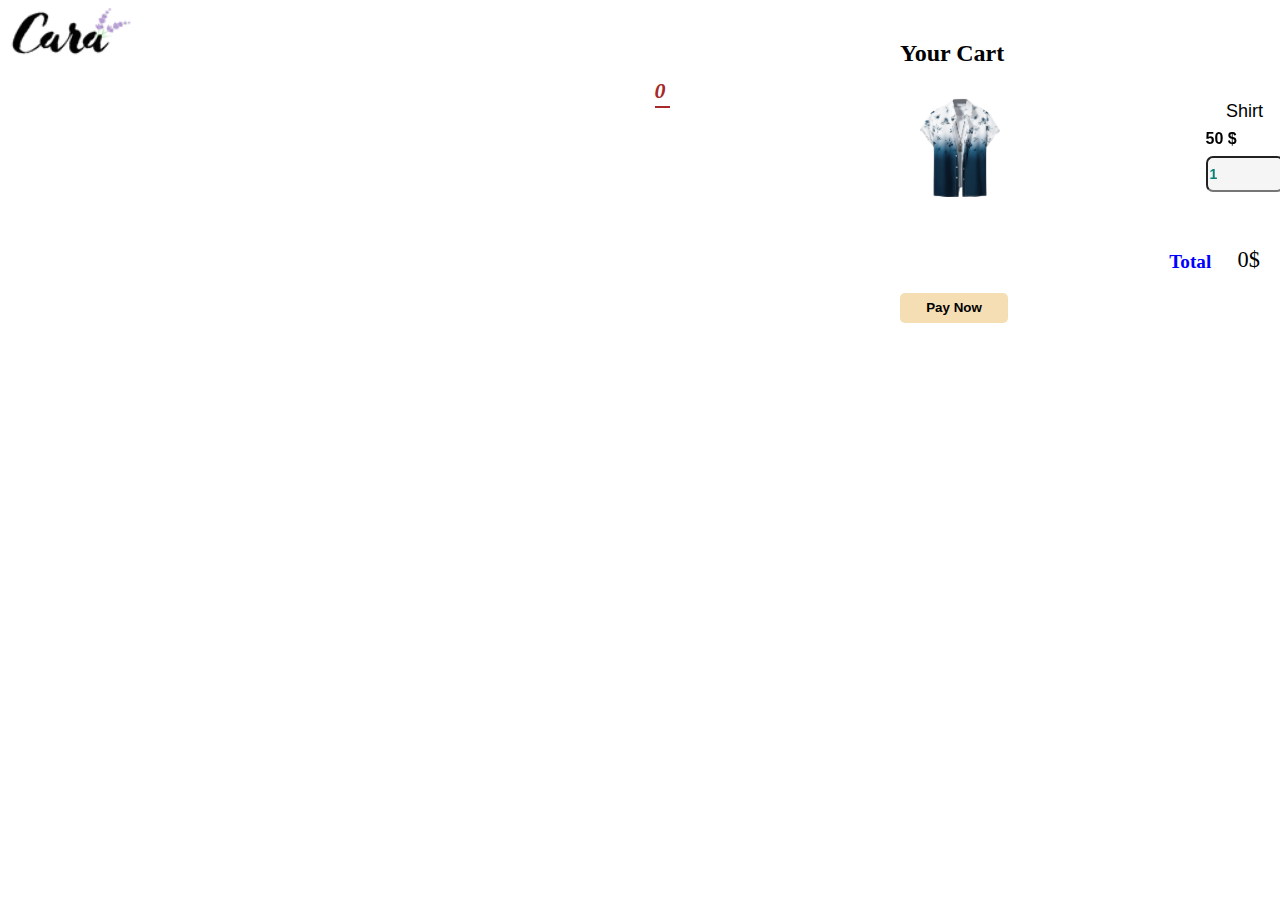
<file: cart.html>
<!DOCTYPE html>
<html lang="en">

<head>
    <meta charset="UTF-8">
    <meta name="viewport" content="width=device-width, initial-scale=1.0">
    <title>e-commerce wwbsite</title>
    <link rel="stylesheet" href="https://cdnjs.cloudflare.com/ajax/libs/font-awesome/6.4.2/css/all.min.css"
        integrity="sha512-z3gLpd7yknf1YoNbCzqRKc4qyor8gaKU1qmn+CShxbuBusANI9QpRohGBreCFkKxLhei6S9CQXFEbbKuqLg0DA=="
        crossorigin="anonymous" referrerpolicy="no-referrer" />
    <link rel="stylesheet" href="shop1.css">
</head>

<body>
    <section id="header1">
        <a href="#"><img src="logo.png" class="logo"> </a>
        <div>
            <ul id="navbar">

                <li><a class="active"href="cart.html"><i class="fa-solid fa-cart-shopping" id="cart-icon" data-quantity="0">0</i></a></li>
            </ul>
        </div>
    </section>

    <section id="page-header1" class="about-header">
        <div class="text">
        </div>
    </section>

    <header>
    <div class="nav-container">
        
        <div class="cart">
            <h2 class="cart-title">Your Cart</h2>
            <div class="cart-content">
                <div class="cart-box">
                    <img src="shirt2.jpg" alt="" class="cart-img" width="90px" height="90px">
                    <i class="fa fa-trash" aria-hidden="true"></i>
                    <div class="detail-box">
                        <div class="cart-product-title">Shirt</div>
                        <div class="cart-price">50 $</div>
                        <input type="number" name="" id="" value="1" class="cart-quantity">
                    </div>
            </div>

            <div class="total">
                <div class="total-title">Total</div>
                <div class="total-price"> 0$</div>
            </div>
            <button type="button" class="btn-buy">Pay Now</button>
            <i class="fa-solid fa-x" id="close-cart"></i>
        </div>
        </div>
    </div>
</header>



    <script src="script.js"></script>
</body>
</html>
</file>
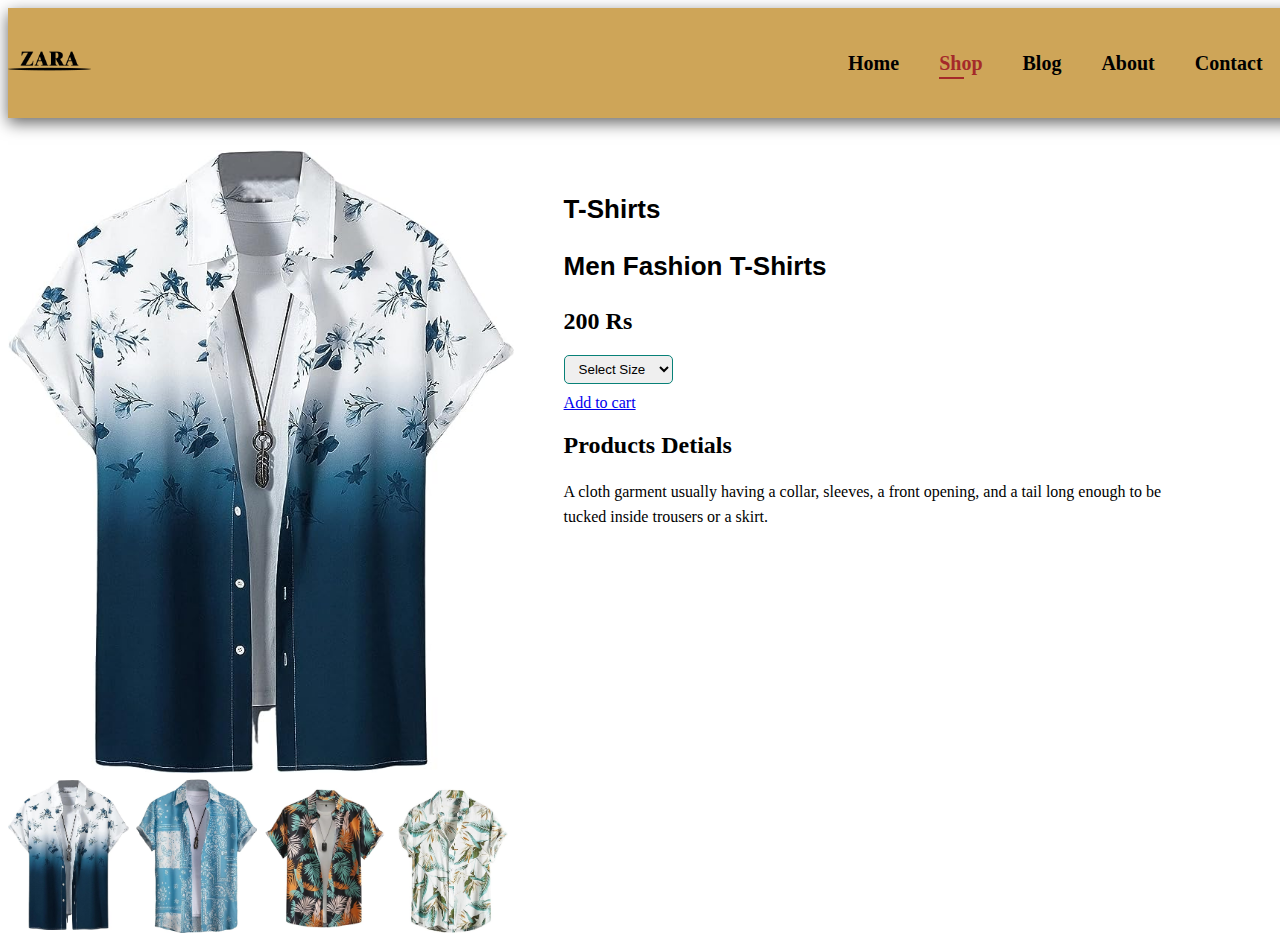
<file: single product.html>
<!DOCTYPE html>
<html lang="en">

<head>
    <meta charset="UTF-8">
    <meta name="viewport" content="width=device-width, initial-scale=1.0">
    <title>e-commerce wwbsite</title>
    <link rel="stylesheet" href="https://cdnjs.cloudflare.com/ajax/libs/font-awesome/6.4.2/css/all.min.css"
        integrity="sha512-z3gLpd7yknf1YoNbCzqRKc4qyor8gaKU1qmn+CShxbuBusANI9QpRohGBreCFkKxLhei6S9CQXFEbbKuqLg0DA=="
        crossorigin="anonymous" referrerpolicy="no-referrer" />
    <link rel="stylesheet" href="shop1.css">
</head>

<body>
    <section id="header">
        <a href="#"><img src="logo2.png" class="logo"> </a>
        <div>
            <ul id="navbar">
                <li><a href="e-commerce.html">Home</a></li>
                <li><a class="active" href="shop.1.html">Shop</a></li>
                <li><a href="blog.html">Blog</a></li>
                <li><a href="about.html">About</a></li>
                <li><a href="contact.html">Contact</a></li>
                <li><a href="cart.html"><i class="fa-solid fa-cart-shopping"></i></a></li>
            </ul>
        </div>
    </section>
 
    <section id="prodetails" class="section-p1">
        <div class="single-pro-image">
            <img src="shirt2.jpg" width="100%" id="MainImg" alt="">

        
        <div class="small-img-group">
            <div class="small-img-col">
                <img src="shirt2.jpg" width="100%" class="small-img" alt="">
            </div>

            <div class="small-img-col">
                <img src="shirt3.jpg" width="100%" class="small-img" alt="">
            </div>

            <div class="small-img-col">
                <img src="shirt4.jpg" width="100%" class="small-img" alt="">
            </div>

            <div class="small-img-col">
                <img src="shirt5.jpg" width="100%" class="small-img" alt="">
            </div>

            
            
        </div></div>
        <div class="single-pro-details">
            <h3>T-Shirts</h3>
            <h3>Men Fashion T-Shirts</h3>
            <h2>200 Rs</h2>
            <select>
                <option>Select Size</option>
                <option>XXL</option>
                <option>XL</option>
                <option>L</option>
                <option>M</option>
            </select>
            <a href="cart.html">Add to cart</a>
            <h2>Products Detials</h2>
            <span>A cloth garment usually having a collar, sleeves, a front opening, and a tail long enough to be tucked inside trousers
            or a skirt.</span>
        </div> 

    </section>




    <script>
        var MainImg = document.getElementById("MainImg");
        var smallimg = document.getElementsByClassName("small-img");

        smallimg[0].onclick = function() {
            MainImg.src = smallimg[0].src;
        }
        smallimg[1].onclick = function () {
                MainImg.src = smallimg[1].src;
        }
        smallimg[2].onclick = function () {
                MainImg.src = smallimg[2].src;
        }
        smallimg[3].onclick = function () {
                MainImg.src = smallimg[3].src;
        }

        

    </script>




    <script src="script.js"></script>
</body>

</html>
</file>
<file: shop1.css>
#header {
    display: flex;
    align-items: center;
    justify-content: space-between;
    padding: 16px 60;
    height: 110px;
    width: 104%;
    background: whitesmoke;
    box-shadow: 0 5px 15px rgba(0, 0, 0, 0.6);
    background-color: rgb(206, 165, 88);
    z-index: 999;
    position: sticky;
}

.logo {
    height: 50px;
}

#navbar {
    display: flex;
    align-items: center;
    justify-content: center;
}

#navbar li {
    list-style: none;
    padding: 0 20px;
    position: relative;
}

#navbar li a {
    text-decoration: none;
    font-size: 20px;
    font-weight: 550;
    color: black;
}

#navbar li a:hover,
#navbar li a.active {
    color: brown;
}

#navbar li a.active::after,
#navbar li a:hover::after {
    content: "";
    width: 30%;
    height: 2px;
    background: brown;
    position: absolute;
    bottom: -4px;
    left: 20px;
}
/* single product.html file CSS */

#prodetails{
    display: flex;
    margin-top: 20px;
}
#prodetails .single-pro-image{
    width: 40%;
    height: 20px;
    margin-right: 50px;
}

.small-img-group {
    display: flex;
    justify-content: space-between;
}

.small-img-col {
    flex-basis: 24%;
    cursor: pointer;
}

#prodetails .single-pro-details{
    width: 50%;
    padding-top: 30px;
}

#prodetails .single-pro-details h3{
    font-size: 26px;
    font-family: 'Gill Sans', 'Gill Sans MT', Calibri, 'Trebuchet MS', sans-serif;
}

#prodetails .single-pro-details select{
    display: block;
    padding: 5px 10px;
    margin-bottom: 10px;
    border-color: #088178;
    border-radius: 5px;
}

#prodetails .single-pro-details input{
    width: 30px;
    height: 30px;
    border-radius: 5px;
    padding-left: 10px;
    font-size: 18px;
    margin-right: 10px;
}

#prodetails .single-pro-details button{
    background-color: #088178;
    color: white;
    width: 90px;
    height: 40px;
    border-radius: 5px;
    cursor: pointer;   
}

#prodetails .single-pro-details h2{
    color: black;
}
#prodetails .single-pro-details span{
    line-height: 25px;
}

/* Blog.HTML File */

#page-header.blog-header {
    background-image: url("b19.jpg");
    height: 300px;
}
#page-header.blog-header .text h2 {
    color: aliceblue;
    text-align: center;
    align-items: center;
    font-size: 29px;
}
#page-header.blog-header .text p{
    color: aliceblue;
        text-align: center;
        align-items: center;
        font-size: 29px;
}
#blog{
    padding: 20px 150px 0 150px;
}
#blog .blog-box{
    display: flex;
    align-items: center;
    width: 100%;
     height: 100%;
    position: relative;
}

#blog .blog-img{
    width: 170%;
    height: 100%;
    margin-right: 40px;
}

#blog img{
    width: 100%;
    height: 250px;
    object-fit: cover;
}

#blog .blog-details {
    width: 50%;
}

#blog .blog-details a{
    text-decoration: none;
    font-size: 18px;
    color: #000;
    font-weight: 600;
    font-family: 'Lucida Sans', 'Lucida Sans Regular', 'Lucida Grande', 'Lucida Sans Unicode', Geneva, Verdana, sans-serif;
}

#blog .blog-details a::after{
    content: "";
    width: 50px;
    height: 1px;
    background-color: #000;
    position: absolute;
    top: 4px;
    right: -60px;
}

#blog .blog-details a:hover{
    color: #088178;
}

#blog .blog-box h1{
    position: absolute;
    top: -40px;
    left: 0;
    font-size: 70px;
    font-weight: 700;
    color: #c9cbce;
}
#pagination {
    text-align: center;
}

#pagination a {
    text-decoration: none;
    background-color: #088178;
    padding: 6px 13px;
    border-radius: 3px;
    color: #fff;
    font-weight: 600;
}

/* About.HTML File*/

#page-header.about-header {
    background-image: url("about/banner.png");
    height: 300px;

}

#page-header.about-header h2{
    color: aliceblue;
    font-size: 29px;
    text-align: center;
    align-items: center;
}
#page-header.about-header p{
    color: aliceblue;
        font-size: 29px;
        text-align: center;
        align-items: center;

}

#about-head{
    display: flex;
    align-items: center;
}

#about-head img{
    width: 50%;
    height: auto;
    padding: 20px;
}

#about-head div{
    padding-left: 40px;
}

#about-head div h1{
    color: brown;
    font-family:'Segoe UI', Tahoma, Geneva, Verdana, sans-serif ;
}

#about-head div p {
    color: rgb(43, 41, 4);
    font-family: 'Segoe UI', Tahoma, Geneva, Verdana, sans-serif;
}

#about-head div marquee {
    color: black;
    font-family: 'Segoe UI', Tahoma, Geneva, Verdana, sans-serif;
    font-weight: 500;
}

#about-app{
    text-align: center;
    font-size: 30px;
    font-family: 'Gill Sans', 'Gill Sans MT', Calibri, 'Trebuchet MS', sans-serif;
}

#about-app .video{
    width: 70%;
    height: 100%;
    margin-top: 30px auto 0 auto;
}

#about-app .video video {
    width: 90%;
    height: 70%;
    padding-right: 40px;
    border-radius: 20px;
    margin-top: 30px auto 0 auto;
    align-items: center;
}

#about h1{
    background-color: #088178;
    color: aliceblue;
    text-align: center;
    align-items: center;


}
#about .abt img{
    width: 396px;
    height: 340px;
    display: inline-block;
    vertical-align: top;
    margin-left: 10px;
}

#feature {
    display: flex;
    align-items: center;
    justify-content: space-between;
    flex-wrap: wrap;
}

#feature .fe-box {
    width: 180px;
    height: 230px;
    text-align: center;
    padding: 15px 15px;
    box-shadow: 20px 20px 34px rgb(0, 0, 0, 0.03);
    border: 1px solid #cce7d0;
    border-radius: 4px;
    margin: 2px 0;
}

#feature .fe-box:hover {
    box-shadow: 10px 10px 54px rgb(183, 166, 192);
}

#feature .fe-box img {
    width: 100%;
    margin-bottom: 10px;
}

#feature .fe-box h3 {
    display: inline-block;
    padding: 9px 8px 6px 8px;
    line-height: 1;
    border-radius: 4px;
    color: #088178;
    background-color: #e5f679;
}

#fea h1{
   align-items: center;
   text-align: center;
   background-color: #088178;
   color: white;
   font-size: 25px;
   font-family: 'Segoe UI', Tahoma, Geneva, Verdana, sans-serif;
}

/* contact.HTML File*/

#contact-details{
    display: flex;
    align-items: center;
    justify-content: space-between;
}

#contact-details .details{
    width: 40%;
}

#contact-details .details span,
#form-details form span {
    font-size: 26px;
    color: brown;
}

#contact-details .details h2,
#form-details form h2{
    font-size: 30px;
    line-height: 25px;
    padding: 20px 0;
    font-family: 'Segoe UI', Tahoma, Geneva, Verdana, sans-serif;
}

#contact-details .details h3 {
    font-size: 19px;
}

#contact-details .details li{
    list-style: none;
    display: flex;
    padding: 10px 0;
}

#contact-details .details li i{
    font-size: 17px;
    padding-right: 22px;
}

#contact-details .details li p{
    margin: 0;
    font-size: 16px;
}

#contact-details .map{
    width: 55%;
    height: 400px;
}

#contact-details .map iframe {
    width: 100%;
    height: 100%;
    border-radius: 6px;
}

#form-details{
    display: flex;
    justify-content: space-between;
    margin: 10px;
    padding: 40px; 
    border: 1px solid #e1e1e1;

}

#form-details form{
   width: 65%;
   display: flex;
   flex-direction: column;
   align-items:flex-start;
}

#form-details form input,
#form-details form textarea{
    width: 100%;
    padding: 12px 15px;
    background:#f8f8f8;
    color: #3c3b3a;
    outline:none;
    margin-bottom: 20px;
    border: 1px solid transparent;
    border-bottom: 1px solid #dcdad8;
    transition: all 0.3s ease-in-out;
}

#form-details form button{
    background-color: #088178;
    color: white;
    white-space: nowrap;
        border: 1px solid transparent;
        border-radius: 5px;
        height: 40px;
        width: 80px;
        padding-top: 10px;
        justify-content: space-between;
        cursor: pointer;
}

#form-details .people  div{
    padding-bottom: 25px;
    display: flex;
    align-items: flex-start;
}

#form-details .people div img {
   width: 80px;
   height: 70px;
   object-fit: cover;
   margin-right: 15px;

}

#form-details .people div p{
    margin: 0;
    font-size: 18px;
    line-height: 25px;
    letter-spacing: -0.02em;


}

#form-details .people div p span{
    display: block;
    font-size: 20px;
    font-weight: 600;
    color: #000;
}

#newsleter {
    display: flex;
    justify-content: space-between;
    flex-wrap: wrap;
    align-items: center;
    background-image: url("bg4.jpg");
    width: 1250px;
    height: 40vh;
    background-color: #000;
}

#newsleter h1 {
    font-size: 29px;
    font-weight: 700;
    color: whitesmoke;
    padding-left: 30px;
}

#newsleter h3 {
    font-size: 20px;
    font-weight: 600;
    color: white;
    padding-left: 30px;
}

#newsleter h3 span {
    color: burlywood;
}

#newsleter input {
    height: 3.101rem;
    padding: 0 1.2em;
    font-size: 18px;
    width: 80%;
    border: 1px solid transparent;
    border-radius: 4px;
    outline: none;
    justify-content: space-between;


}

#newsleter button {
    background-color: #088178;
    color: white;
    white-space: nowrap;
    border: 1px solid transparent;
    border-radius: 4px;
    height: 40px;
    width: 80px;
    padding-top: 10px;
    justify-content: space-between;
}

footer {
    display: flex;
    flex-wrap: wrap;
    justify-content: space-between;
    padding-top: 40px;

}

footer .col {
    display: flex;
    flex-direction: column;
    align-items: flex-start;
    margin-bottom: 20px;
}

footer h3 {
    font-size: 20px;
    padding-bottom: 20px;
}

footer p {
    font-size: 18px;
    margin: 0 0 8px 0;
}

footer a {
    font-size: 15px;
    text-decoration: none;
    color: #000;
    margin-bottom: 10px;

}

footer .follow {
    color: brown;
    justify-content: space-between;
    padding-right: 4px;
    cursor: pointer;
}

footer col .install p .pay {
    display: flex;
}

/* cart.HTML File*/

#cart-icon{
    color: brown;
    position: relative;
    font-size: 22px;
}

.cart{
    position: fixed;
    top: 0;
    right: 0%;
    width: 360px;
    min-height: 100vh;
    padding: 20px;
    background-color: white;
    box-shadow: -2px 0 4px hsl(0, 4%, 15% / 10%);
    transition: 0.3s cubic-bezier(0.075, 0.82, 0.165, 1);
}

.cart .active{
    right: 0;
    transition: 0.3s cubic-bezier(0.075, 0.82, 0.165, 1);
}
.cart-title h2{
    text-align: center;
    font-size: 1.5rem;
    font-weight: 600;
    margin-top: 2rem;
    padding-right: 20px;
}

.total{
    display: flex;
    justify-content: flex-end;
    margin-top: 1.5rem;
    border-top: 1px soild #088178;
}

.total-title{
    font-size: 1.2rem;
    font-weight: 600;
    margin-top: 2;
    padding: 20px;
    color: blue;
}

.total-price{
    font-size: 1.4rem;
    margin: 1rem 0 0 0.4rem;
    gap: 1;
}

.btn-buy{
    cursor: pointer;
    background: wheat;
    color: black;
    outline: none;
    border: 2px;
    border-radius: 20px;
    width: 30%;
    height: 30px;
    border-radius: 5px;
    transition: all .3s ease;
    font-weight: bold;
    
}

.btn-buy:hover{ 
    color: #088178;
}

#close-cart {
    position: absolute;
    top: 1rem;
    right: 2rem;
    font-size: 1.5rem;
    color: black;
    cursor: pointer;
}

.cart-box{
    display: grid;
    grid-template-columns: 30% 46% 13%;
    align-items: center;
    gap: 1rem;
    margin-top: 1rem;
}

.cart-img{
  width: 100px;
  height: 100px;
  object-fit: contain;
  object-position: center;
  padding: 10px;
}

.detail-box {
    display:grid;
    row-gap: 0.5rem;
}

.cart-product-title{
    font-size: 18px;
    font-weight: 500;
    text-align: center;
    overflow: hidden;
    white-space: nowrap;
    text-overflow: ellipsis;
    font-family: 'Segoe UI', Tahoma, Geneva, Verdana, sans-serif;
}

.cart-price{
    font-weight: bold;
    font-family: 'Segoe UI', Tahoma, Geneva, Verdana, sans-serif;
    align-items: center;
}

.cart-quantity{
    background:whitesmoke;
    color:#088178;
    border-radius: 7px;
    font-size: 14px;
    font-weight: 700;
    height: 30px;
    width: 70px;
}

.fa{
   font-size: 24px;
   cursor: pointer;
   padding: 40px;
   color: black;

}

/*success.HTML File*/

.sc-container {
    width: 100%;
    height: 100vh;
    display: flex;
    flex-direction: column;
    justify-content: center;
    align-items: center;
    background-color: aliceblue;
}

.sc-container img{
    width: 200px;
    margin: 2rem 0;
}

.sc-container h1{
    font-size: 2rem;
    font-weight: 600;
    line-height: 1.2;
    letter-spacing: .5px;
    text-align:center;
    font-family: 'Segoe UI', Tahoma, Geneva, Verdana, sans-serif;
}
.sc-container p{
    max-width: 600px;
    font-size: 0.97rem;
    text-align:center;
    font-family: 'Segoe UI', Tahoma, Geneva, Verdana, sans-serif;
    margin: 0.5rem 0;
}

.sc-btn {
    padding: 12px 20px;
    border-radius: 2rem;
    background:black;
    color: whitesmoke;
    font-size: 1rem;
    font-weight: 600;
}
</file>
